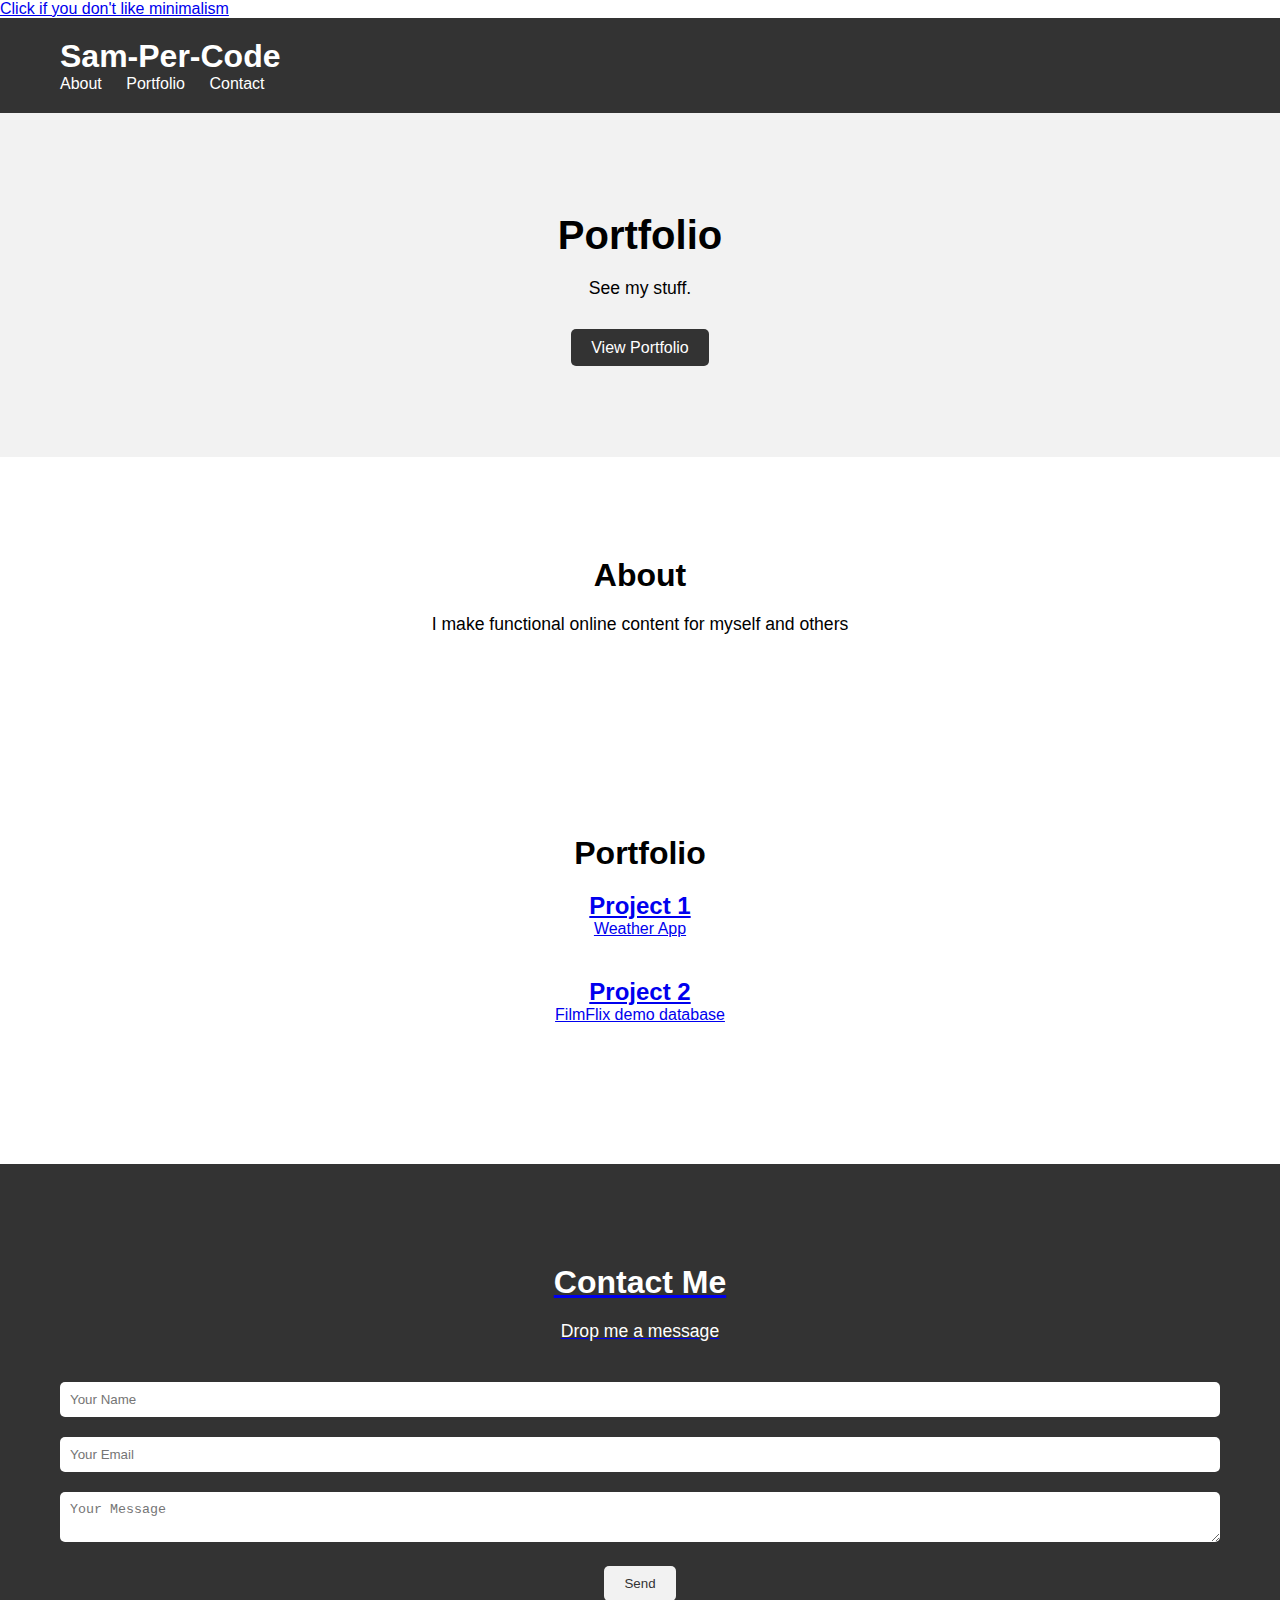
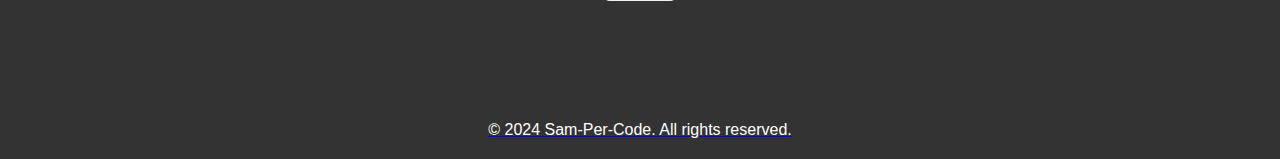
<file: index.html>
<!DOCTYPE html>
<html lang="en">
<head>
<meta charset="UTF-8">
<meta name="viewport" content="width=device-width, initial-scale=1.0">
<title>Portfolio</title>
<link rel="stylesheet" href="styles.css">
</head>
<body>

    <a href="colour.html">Click if you don't like minimalism</a>
<!-- Navbar -->
<nav class="navbar">
  <div class="container">
    <h1 class="logo">Sam-Per-Code</h1>
    <ul class="nav-links">
      <li><a href="#about">About</a></li>
      <li><a href="#portfolio">Portfolio</a></li>
      <li><a href="#contact">Contact</a></li>
    </ul>
  </div>
</nav>

<!-- Hero Section -->
<section class="hero">
  <div class="container">
    <h1>Portfolio</h1>
    <p>See my stuff.</p>
    <a href="#portfolio" class="btn">View Portfolio</a>
  </div>
</section>

<!-- About Section -->
<section id="about" class="about">
  <div class="container">
    <h2>About</h2>
    <p>I make functional online content for myself and others</p>
  </div>
</section>

<!-- Portfolio Section -->
<section id="portfolio" class="portfolio">
  <div class="container">
    <h2>Portfolio</h2>
    <!-- Add your portfolio items here -->
    <div class="portfolio-item">
      <a href="https://code456test.github.io/weth/weatherapp.html" alt="Project 1">
      <h3>Project 1</h3>
      <p>Weather App</p>
    </div>
    <div class="portfolio-item">
      <a href="database.html" alt="Project 2">
      <h3>Project 2</h3>
      <p>FilmFlix demo database</p>
    </div>
  </div>
</section>

<!-- Contact Section -->
<section id="contact" class="contact">
  <div class="container">
    <h2>Contact Me</h2>
    <p>Drop me a message</p>
    <form>
      <input type="text" placeholder="Your Name">
      <input type="email" placeholder="Your Email">
      <textarea placeholder="Your Message"></textarea>
      <button type="submit" class="btn">Send</button>
    </form>
  </div>
</section>

<!-- Footer -->
<footer class="footer">
  <div class="container">
    <p>&copy; 2024 Sam-Per-Code. All rights reserved.</p>
  </div>
</footer>



<!-- JavaScript for smooth scrolling -->
<script>
  document.querySelectorAll('a[href^="#"]').forEach(anchor => {
    anchor.addEventListener('click', function(e) {
      e.preventDefault();

      document.querySelector(this.getAttribute('href')).scrollIntoView({
        behavior: 'smooth'
      });
    });
  });
</script>

</body>
</html>
</file>
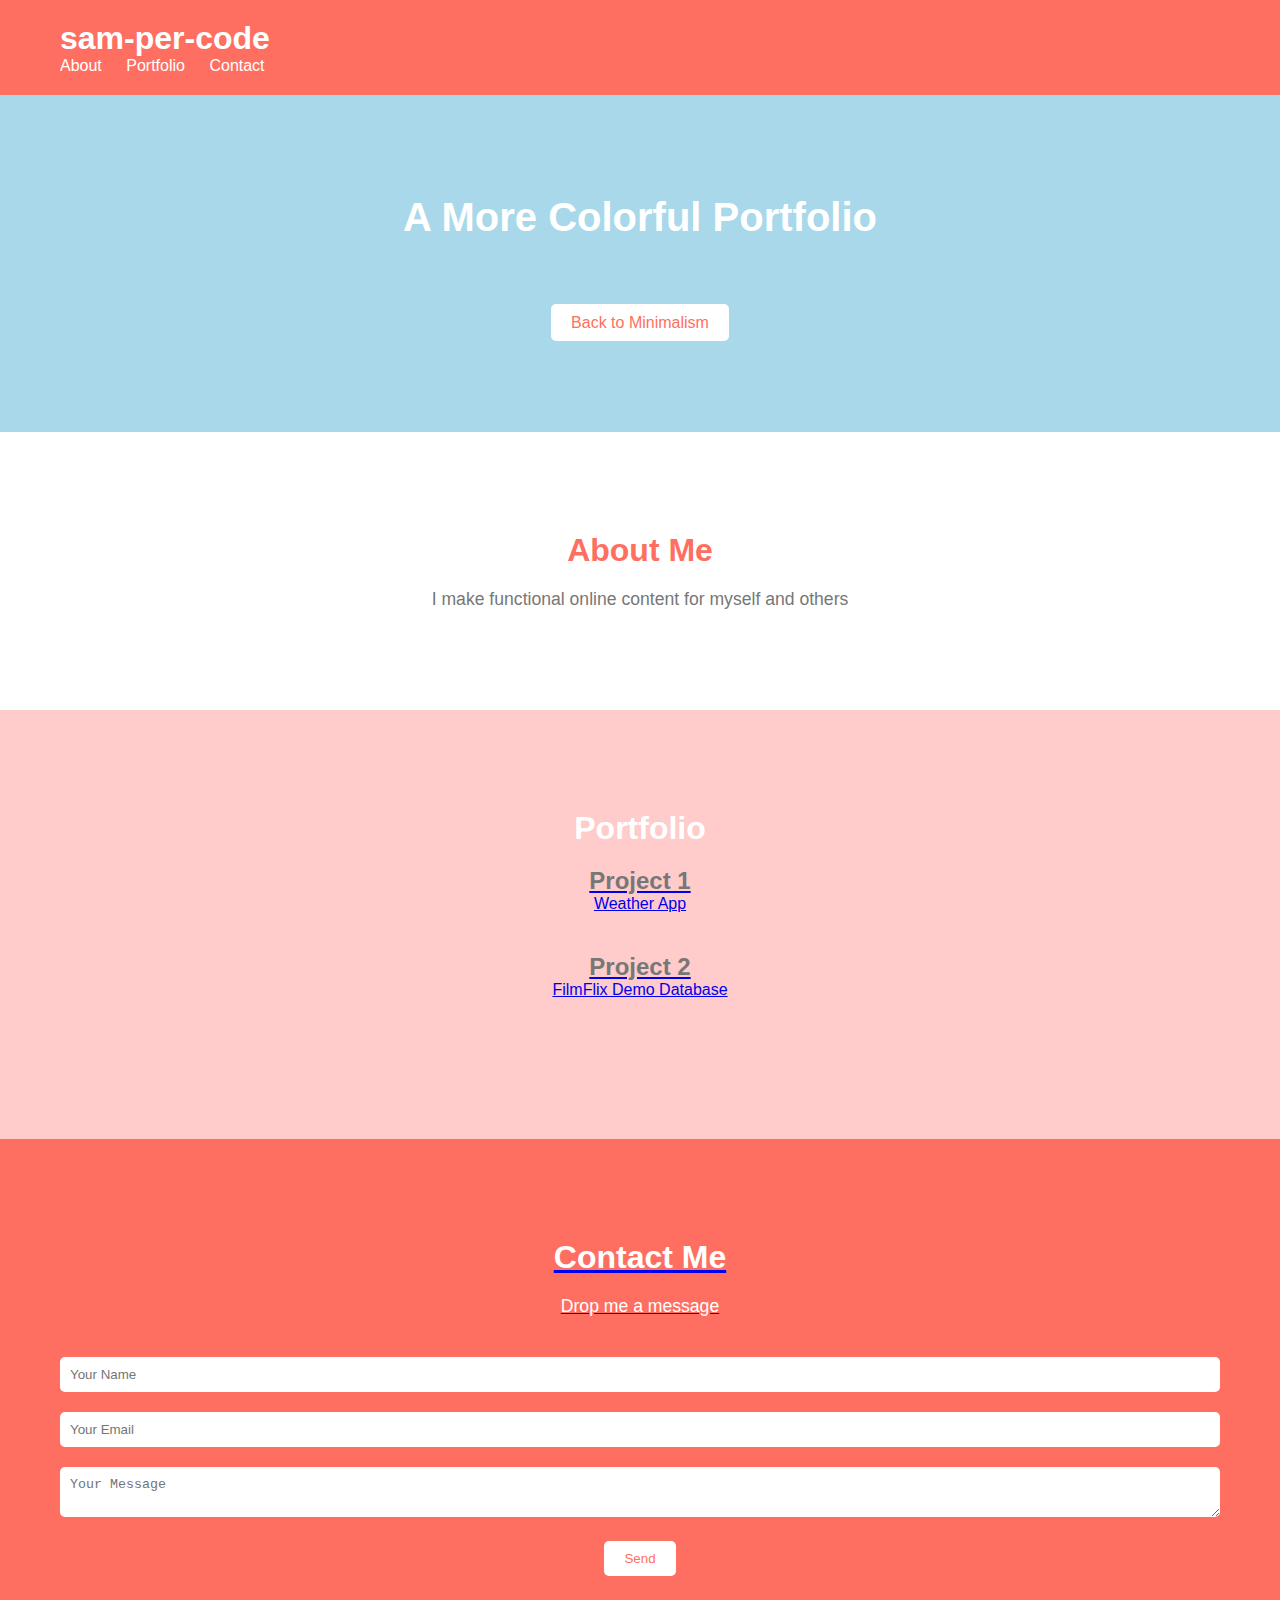
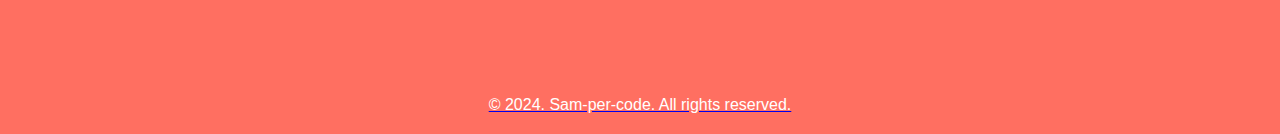
<file: colour.html>
<!DOCTYPE html>
<html lang="en">
<head>
<meta charset="UTF-8">
<meta name="viewport" content="width=device-width, initial-scale=1.0">
<title>Colorful Portfolio</title>
<link rel="stylesheet" href="styles2.css">
</head>
<body>

<!-- Navbar -->
<nav class="navbar">
  <div class="container">
    <h1 class="logo">sam-per-code</h1>
    <ul class="nav-links">
      <li><a href="#about">About</a></li>
      <li><a href="#portfolio">Portfolio</a></li>
      <li><a href="#contact">Contact</a></li>
    </ul>
  </div>
</nav>

<!-- Hero Section -->
<section class="hero">
  <div class="container">
    <h1>A More Colorful Portfolio</h1>
    <br>
    <br>
    <br>
    <a href="index.html" class="btn">Back to Minimalism</a>
  </div>
</section>

<!-- About Section -->
<section id="about" class="about">
  <div class="container">
    <h2>About Me</h2>
    <p>I make functional online content for myself and others</p>
  </div>
</section>

<!-- Portfolio Section -->
<section id="portfolio" class="portfolio">
  <div class="container">
    <h2>Portfolio</h2>
    <!-- Add portfolio stuff eventually-->
    <div class="portfolio-item">
      <a href="https://code456test.github.io/weth/weatherapp.html" alt="Project 1">
      <h3>Project 1</h3>
      <p>Weather App</p>
    </div>
    <div class="portfolio-item">
      <a href="database.html" alt="Project 2">
      <h3>Project 2</h3>
      <p>FilmFlix Demo Database</p>
    </div>
  </div>
</section>

<!-- Contact Section -->
<section id="contact" class="contact">
  <div class="container">
    <h2>Contact Me</h2>
    <p>Drop me a message</p>
    <form>
      <input type="text" placeholder="Your Name">
      <input type="email" placeholder="Your Email">
      <textarea placeholder="Your Message"></textarea>
      <button type="submit" class="btn">Send</button>
    </form>
  </div>
</section>

<!-- Footer -->
<footer class="footer">
  <div class="container">
    <p>&copy; 2024. Sam-per-code. All rights reserved.</p>
  </div>
</footer>

</body>
</html>
</file>
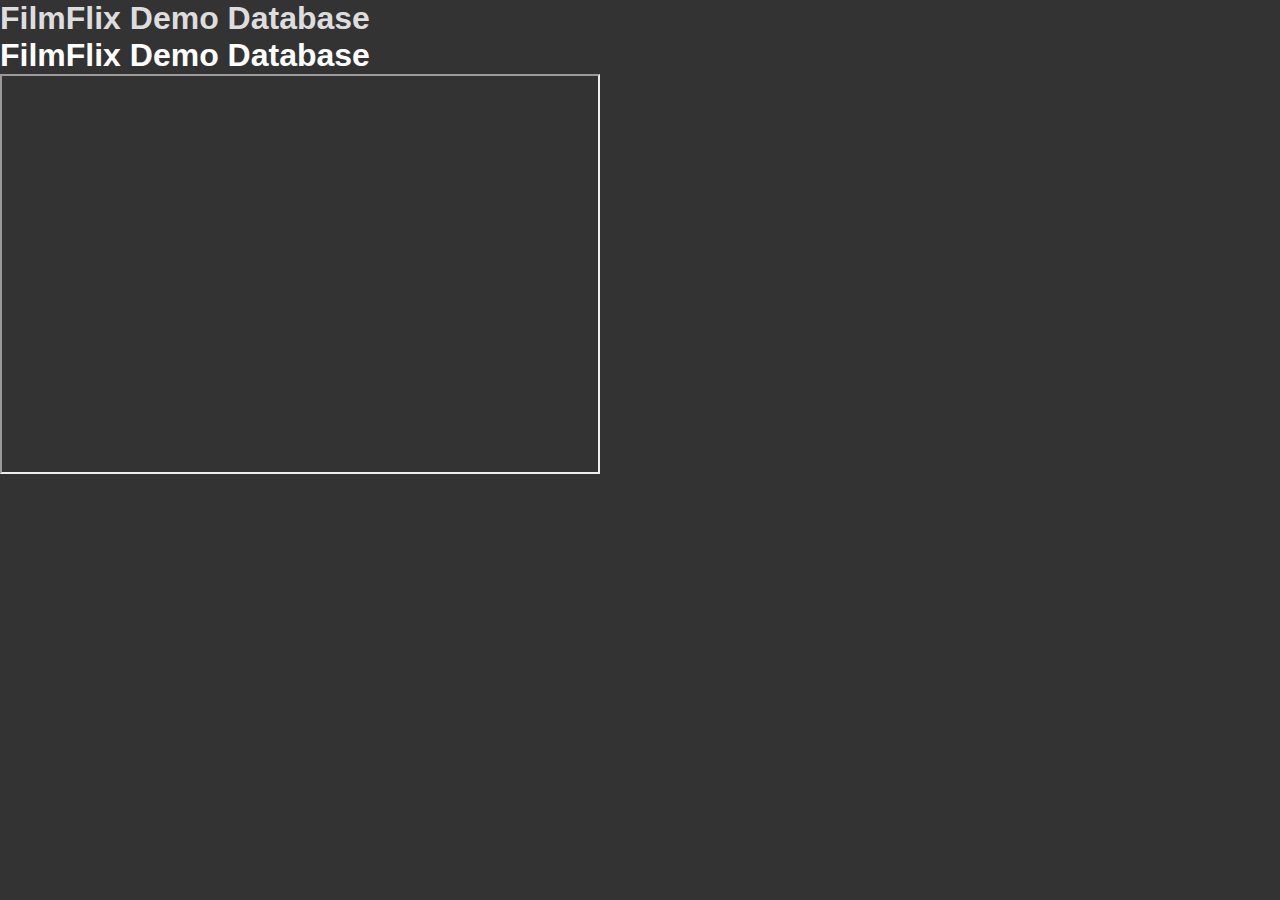
<file: database.html>
<!DOCTYPE html>
<html lang="en">
<head>
<meta charset="UTF-8">
<meta name="viewport" content="width=device-width, initial-scale=1.0">
<title>REPL Embed</title>
<link rel="stylesheet" href="styles.css">
<style>
  body {
    font-family: Arial, sans-serif;
  }
  
  .repl-iframe {
    width: 100%;
    height: 600px; /* Adjust height */
    border: none;
  }

  
  body {
    background-color: #333; /* black */
    color: #fff; /* white */
    font-family: Arial, sans-serif;
  }

  .flicker {
    color: #ddd; /* grey */
  }

  .reel {
    color: #fff; /* white */
  }
</style>
</style>
</head>
<body>

  <h1 class="flicker">FilmFlix Demo Database</h1>
  <h1 class="reel">FilmFlix Demo Database</h1>



<iframe src="https://replit.com/@sampercode/FilmFlix?embed=true" width="600" height="400"></iframe>
</body>
</html>
</file>
<file: styles.css>
/* Reset CSS */
* {
    margin: 0;
    padding: 0;
    box-sizing: border-box;
  }
  
  /* Global Styles */
  body {
    font-family: Arial, sans-serif;
  }
  
  .container {
    max-width: 1200px;
    margin: 0 auto;
    padding: 0 20px;
  }
  
  /* Navbar */
  .navbar {
    background-color: #333;
    color: #fff;
    padding: 20px 0;
  }
  
  .nav-links {
    list-style: none;
  }
  
  .nav-links li {
    display: inline;
    margin-right: 20px;
  }
  
  .nav-links li a {
    color: #fff;
    text-decoration: none;
  }
  
  /* Hero Section */
  .hero {
    background-color: #f2f2f2;
    padding: 100px 0;
    text-align: center;
  }
  
  .hero h1 {
    font-size: 2.5rem;
    margin-bottom: 20px;
  }
  
  .hero p {
    font-size: 1.1rem;
    margin-bottom: 40px;
  }
  
  .btn {
    padding: 10px 20px;
    background-color: #333;
    color: #fff;
    border: none;
    border-radius: 5px;
    text-decoration: none;
    transition: background-color 0.3s ease;
  }
  
  .btn:hover {
    background-color: #555;
  }
  
  /* About Section */
  .about {
    padding: 100px 0;
    text-align: center;
  }
  
  .about h2 {
    font-size: 2rem;
    margin-bottom: 20px;
  }
  
  .about p {
    font-size: 1.1rem;
  }
  
  /* Portfolio Section */
  .portfolio {
    padding: 100px 0;
    text-align: center;
  }
  
  .portfolio h2 {
    font-size: 2rem;
    margin-bottom: 20px;
  }
  
  .portfolio-item {
    margin-bottom: 40px;
  }
  
  .portfolio-item img {
    max-width: 100%;
    border-radius: 5px;
  }
  
  .portfolio-item h3 {
    font-size: 1.5rem;
    margin-top: 10px;
  }
  
  /* Contact Section */
  .contact {
    background-color: #333;
    color: #fff;
    padding: 100px 0;
    text-align: center;
  }
  
  .contact h2 {
    font-size: 2rem;
    margin-bottom: 20px;
  }
  
  .contact p {
    font-size: 1.1rem;
    margin-bottom: 40px;
  }
  
  .contact form input,
  .contact form textarea {
    width: 100%;
    padding: 10px;
    margin-bottom: 20px;
    border: none;
    border-radius: 5px;
  }
  
  .contact form button {
    padding: 10px 20px;
    background-color: #f2f2f2;
    color: #333;
    border: none;
    border-radius: 5px;
    text-decoration: none;
    cursor: pointer;
    transition: background-color 0.3s ease;
  }
  
  .contact form button:hover {
    background-color: #ddd;
  }
  
  /* Footer */
  .footer {
    background-color: #333;
    color: #fff;
    padding: 20px 0;
    text-align: center;
  }

  @keyframes flickerAnimation {
    0% { opacity: 1; }
    50% { opacity: 0.5; }
    100% { opacity: 1; }
  }
  
  .flicker {
    animation: flickerAnimation 0.5s infinite alternate;
  }
  @keyframes reelAnimation {
    0% { transform: translateY(0); }
    20% { transform: translateY(-20%); }
    100% { transform: translateY(-100%); }
  }
  
  .reel {
    overflow: hidden;
    white-space: nowrap;
    position: relative;
    animation: reelAnimation 0.33s linear infinite;
  }
</file>
<file: styles2.css>
/* Reset CSS */
* {
    margin: 0;
    padding: 0;
    box-sizing: border-box;
  }
  
  /* Global Styles */
  body {
    font-family: Arial, sans-serif;
  }
  
  .container {
    max-width: 1200px;
    margin: 0 auto;
    padding: 0 20px;
  }
  
  /* Navbar */
  .navbar {
    background-color: #ff6f61;
    color: #fff;
    padding: 20px 0;
  }
  
  .nav-links {
    list-style: none;
  }
  
  .nav-links li {
    display: inline;
    margin-right: 20px;
  }
  
  .nav-links li a {
    color: #fff;
    text-decoration: none;
  }
  
  /* Hero Section */
  .hero {
    background-color: #a8d8ea;
    padding: 100px 0;
    text-align: center;
  }
  
  .hero h1 {
    font-size: 2.5rem;
    margin-bottom: 20px;
    color: #fff;
  }
  
  .hero p {
    font-size: 1.1rem;
    margin-bottom: 40px;
    color: #fff;
  }
  
  .btn {
    padding: 10px 20px;
    background-color: #fff;
    color: #ff6f61;
    border: none;
    border-radius: 5px;
    text-decoration: none;
    transition: background-color 0.3s ease;
  }
  
  .btn:hover {
    background-color: #ff6f61;
    color: #fff;
  }
  
  /* About Section */
  .about {
    padding: 100px 0;
    text-align: center;
    background-color: #fff;
  }
  
  .about h2 {
    font-size: 2rem;
    margin-bottom: 20px;
    color: #ff6f61;
  }
  
  .about p {
    font-size: 1.1rem;
    color: #777;
  }
  
  /* Portfolio Section */
  .portfolio {
    padding: 100px 0;
    text-align: center;
    background-color: #ffcbcb;
  }
  
  .portfolio h2 {
    font-size: 2rem;
    margin-bottom: 20px;
    color: #fff;
  }
  
  .portfolio-item {
    margin-bottom: 40px;
  }
  
  .portfolio-item img {
    max-width: 100%;
    border-radius: 5px;
  }
  
  .portfolio-item h3 {
    font-size: 1.5rem;
    margin-top: 10px;
    color: #777;
  }
  
  /* Contact Section */
  .contact {
    background-color: #ff6f61;
    color: #fff;
    padding: 100px 0;
    text-align: center;
  }
  
  .contact h2 {
    font-size: 2rem;
    margin-bottom: 20px;
  }
  
  .contact p {
    font-size: 1.1rem;
    margin-bottom: 40px;
  }
  
  .contact form input,
  .contact form textarea {
    width: 100%;
    padding: 10px;
    margin-bottom: 20px;
    border: none;
    border-radius: 5px;
  }
  
  .contact form button {
    padding: 10px 20px;
    background-color: #fff;
    color: #ff6f61;
    border: none;
    border-radius: 5px;
    text-decoration: none;
    cursor: pointer;
    transition: background-color 0.3s ease;
  }
  
  .contact form button:hover {
    background-color: #ffccc7;
    color: #fff;
  }
  
  /* Footer */
  .footer {
    background-color: #ff6f61;
    color: #fff;
    padding: 20px 0;
    text-align: center;
  }
</file>
